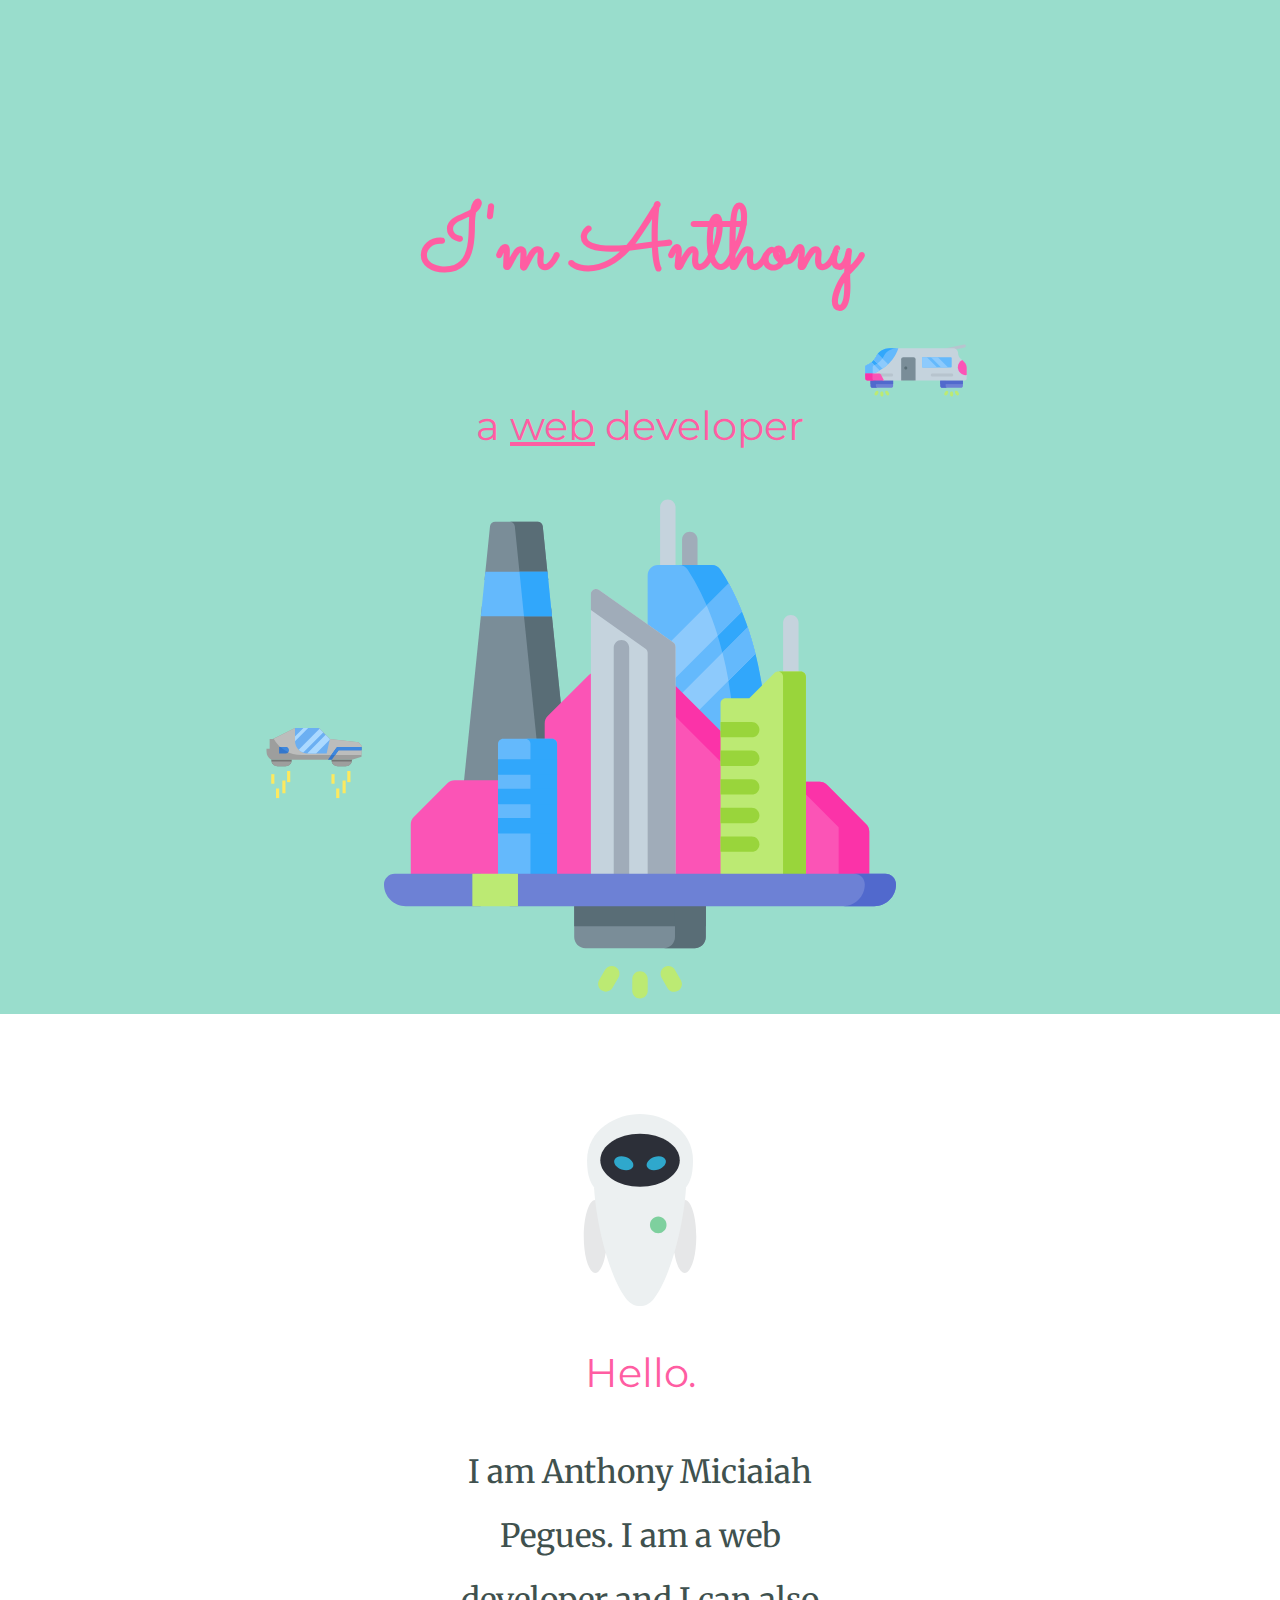
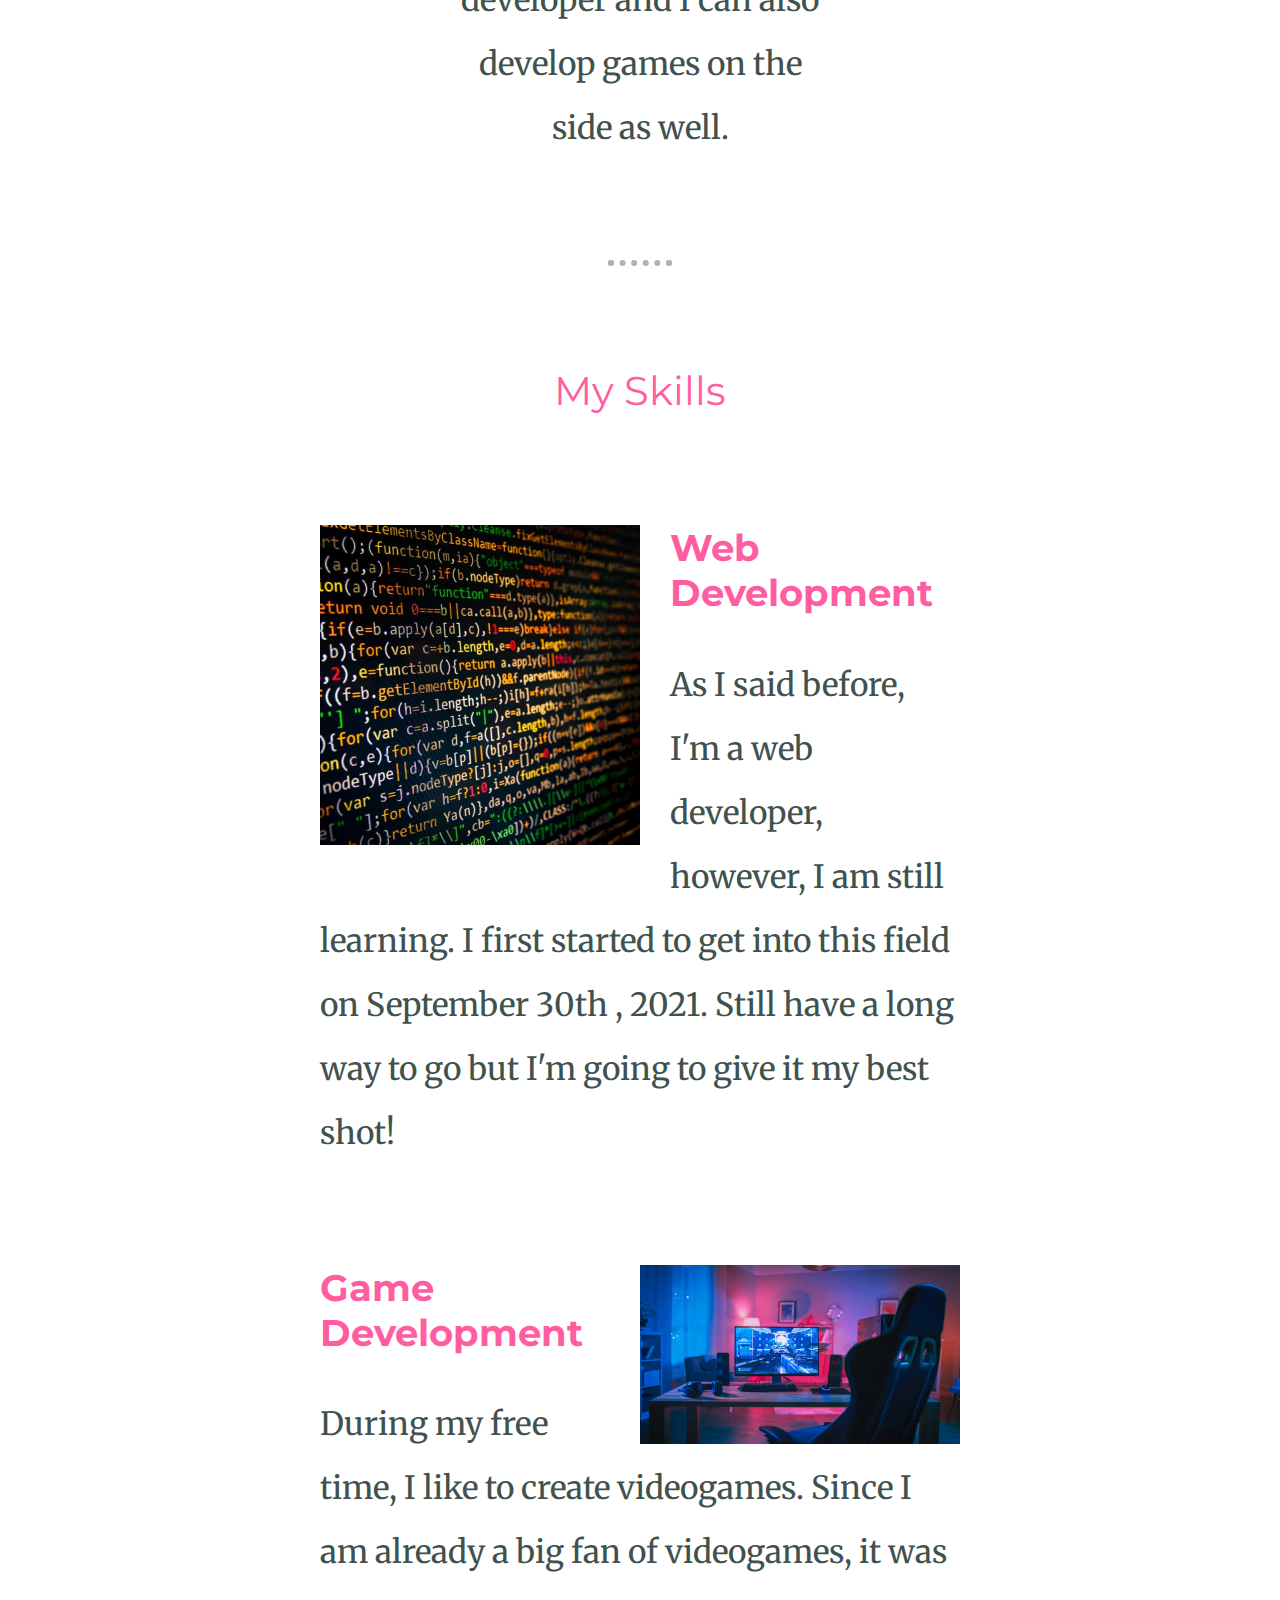
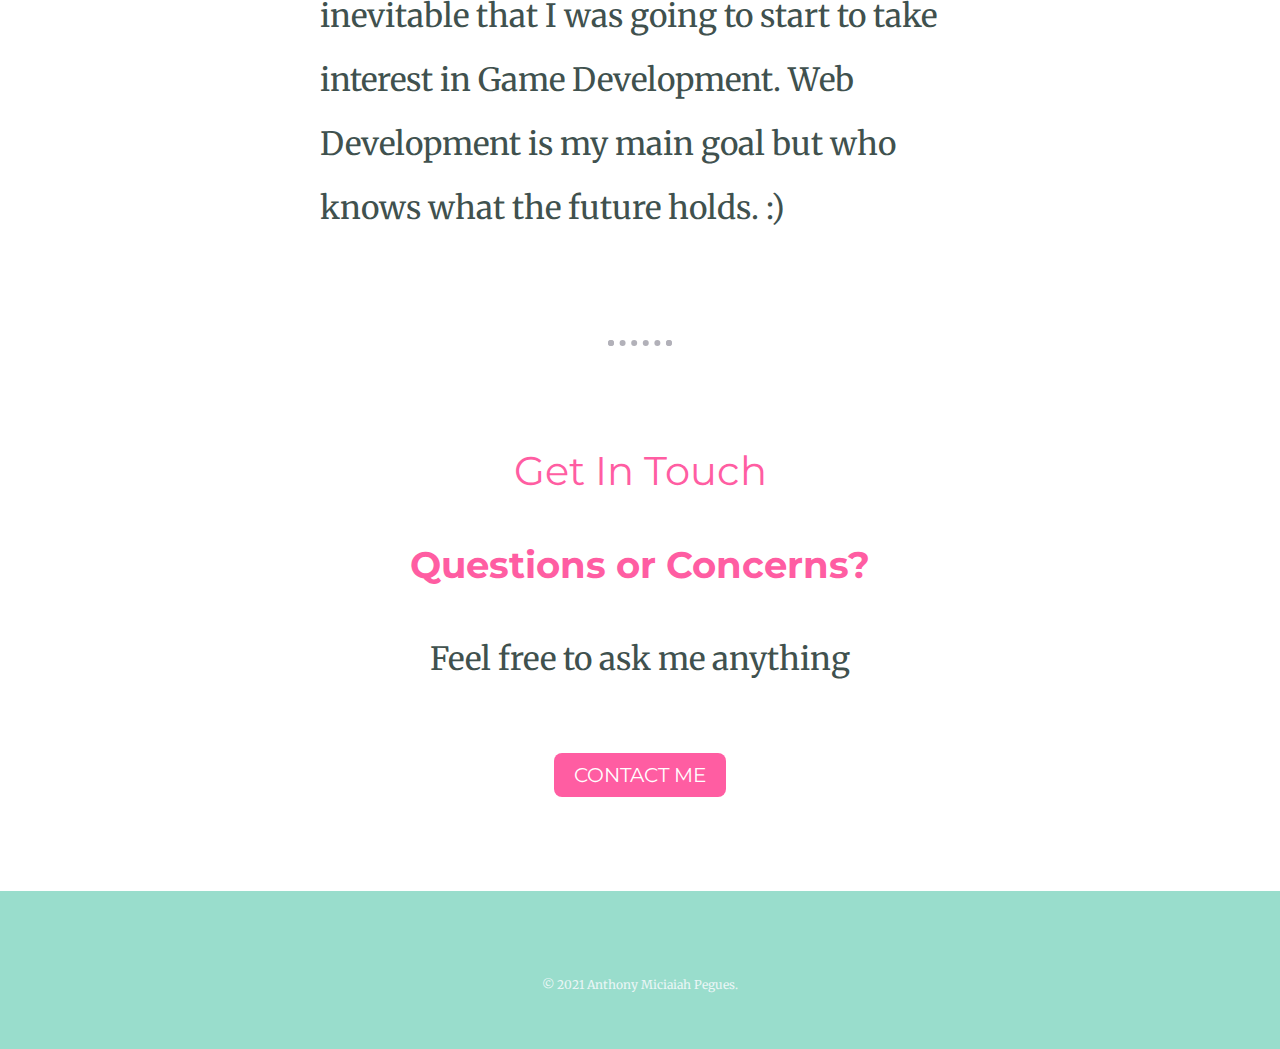
<file: index.html>
<!DOCTYPE html>
<html lang="en" dir="ltr">
  <head>
    <meta charset="utf-8">
    <title>Anthony Pegues</title>
    <link rel="stylesheet" href="css/styles.css">
    <link rel="icon" href="favicon (1).ico">
    <link href="https://fonts.googleapis.com/css2?family=Merriweather&family=Montserrat&family=Sacramento&display=swap" rel="stylesheet">
  </head>
  <body>

  <div class="top-container">
    <img class="top-cloud" src="images/car.svg" alt="car-img">
    <h1>I'm Anthony</h1>
    <h2>a <u>web</u> developer</h2>
    <img class="bottom-cloud" src="images/hover-car.svg" alt="hover-car-img">
    <img src="images/futuristic.svg" alt="futuristic-img">
  </div>
  <div class="middle-container">
    <div class="profile">
      <img class="robot" src="images/robotics.svg" alt="robotics-img">
      <h2>Hello.</h2>
      <p class="intro">I am Anthony Miciaiah Pegues. I am a web developer and I can also develop games on the side as well.</p>
    </div>
    <hr>
    <div class="skills">
      <h2>My Skills</h2>
      <div class="skill-row">
        <img class="coding" src="coding.jpg" alt="code-img">
        <h3>Web Development</h3>
        <p>As I said before, I'm a web developer, however, I am still learning. I first started to get into this field on September 30th
        , 2021. Still have a long way to go but I'm going to give it my best shot!</p>
      </div>
      <div class="skill-row">
        <img class="gaming" src="Arcade.jpg" alt="arcade-img">
        <h3>Game Development</h3>
        <p>During my free time, I like to create videogames. Since I am already a big fan of videogames, it was inevitable that I was going
        to start to take interest in Game Development. Web Development is my main goal but who knows what the future holds. :)</p>
      </div>
    </div>
    <hr>
    <div class="contact-me">
      <h2>Get In Touch</h2>
      <h3>Questions or Concerns?</h3>
      <p class="contact-message">Feel free to ask me anything</p>
      <a class="btn" href="lordskxtchy@gmail.com">CONTACT ME</a>
    </div>
  </div>


  <div class="bottom-container">
    <p class="copyright">© 2021 Anthony Miciaiah Pegues.</p>
  </div>


  </body>
</html>
</file>
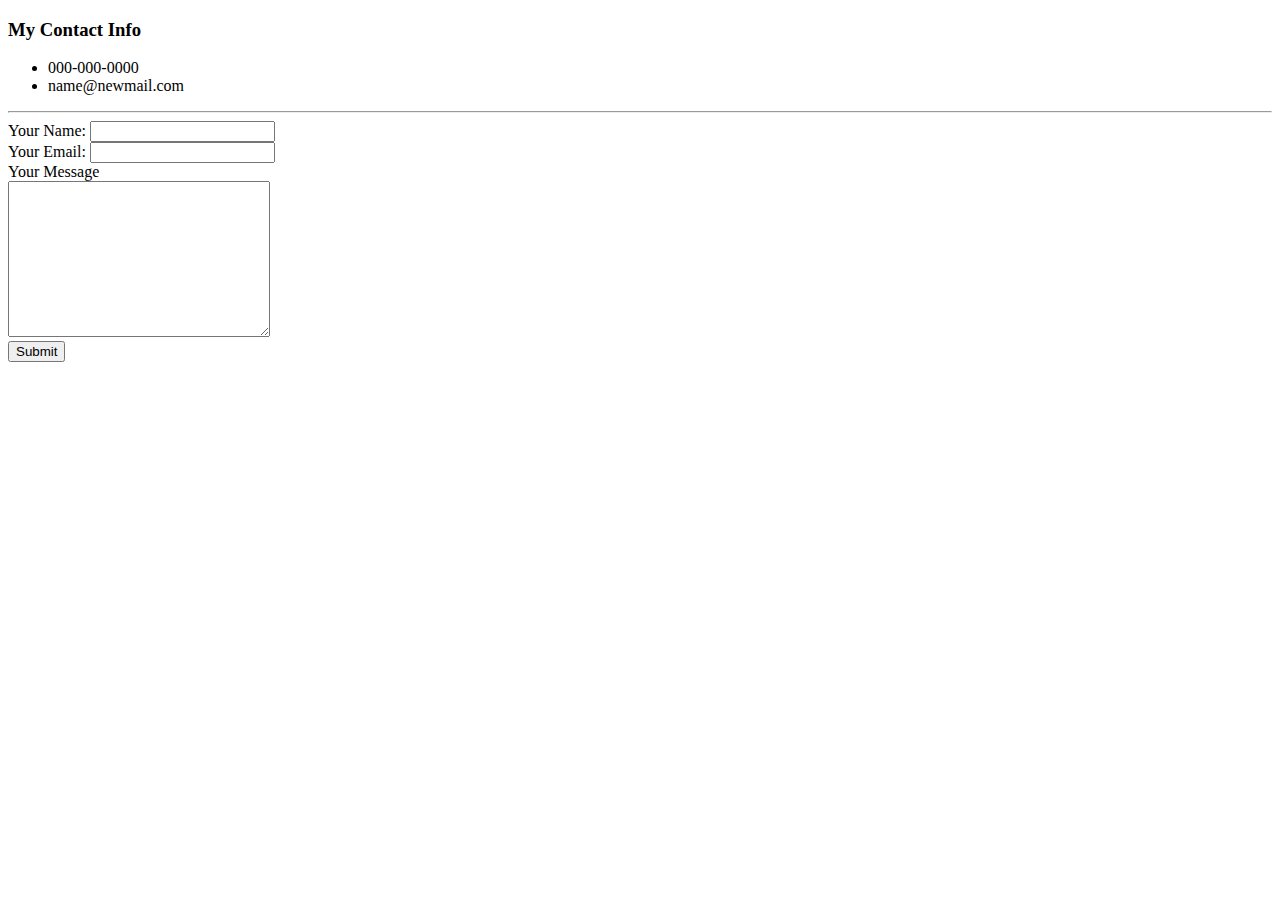
<file: contactinfo.html>
<!DOCTYPE html>
<html lang="en" dir="ltr">
  <head>
    <meta charset="utf-8">
    <title></title>
  </head>
  <body>
    <h3>My Contact Info</h3>
    <ul>
      <li>000-000-0000</li>
      <li>name@newmail.com</li>
    </ul>
    <hr>
    <form action="mailto:lordskxtchy@gmail.com" method="post" enctype="text/plain">
      <label for="">Your Name:</label>
      <input type="text" name="yourName" value=""><br>
      <label for="">Your Email:</label>
      <input type="email" name="yourEmail" value=""><br>
      <label for="">Your Message</label><br>
      <textarea name="yourMessage" rows="10" cols="30"></textarea><br>
      <input type="submit" name="">
    </form>
  </body>
</html>
</file>
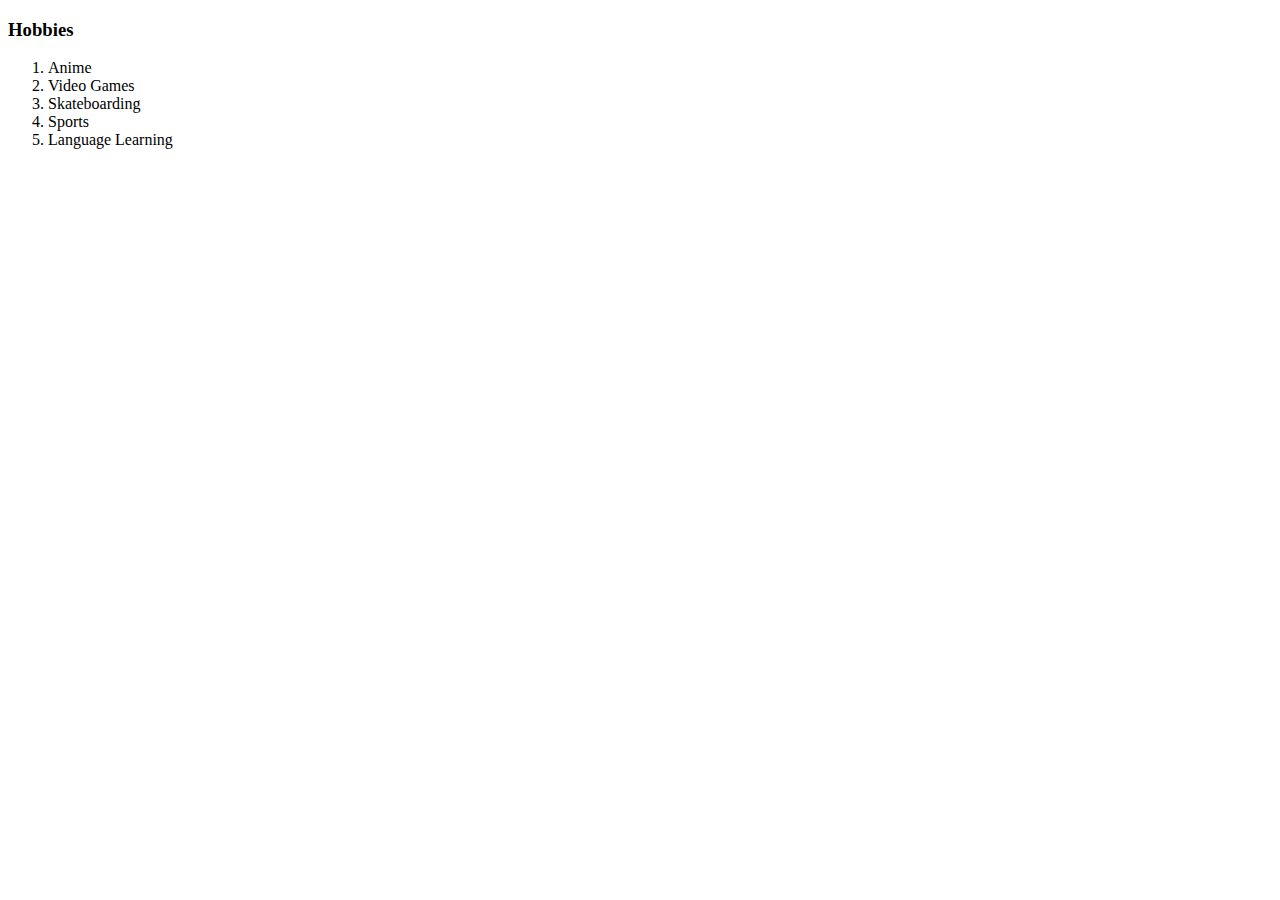
<file: hobbies.html>
<!DOCTYPE html>
<html lang="en" dir="ltr">
  <head>
    <meta charset="utf-8">
    <title></title>
  </head>
  <body>
    <h3>Hobbies</h3>
    <ol>
      <li>Anime</li>
      <li>Video Games</li>
      <li>Skateboarding</li>
      <li>Sports</li>
      <li>Language Learning</li>
    </ol>

  </body>
</html>
</file>
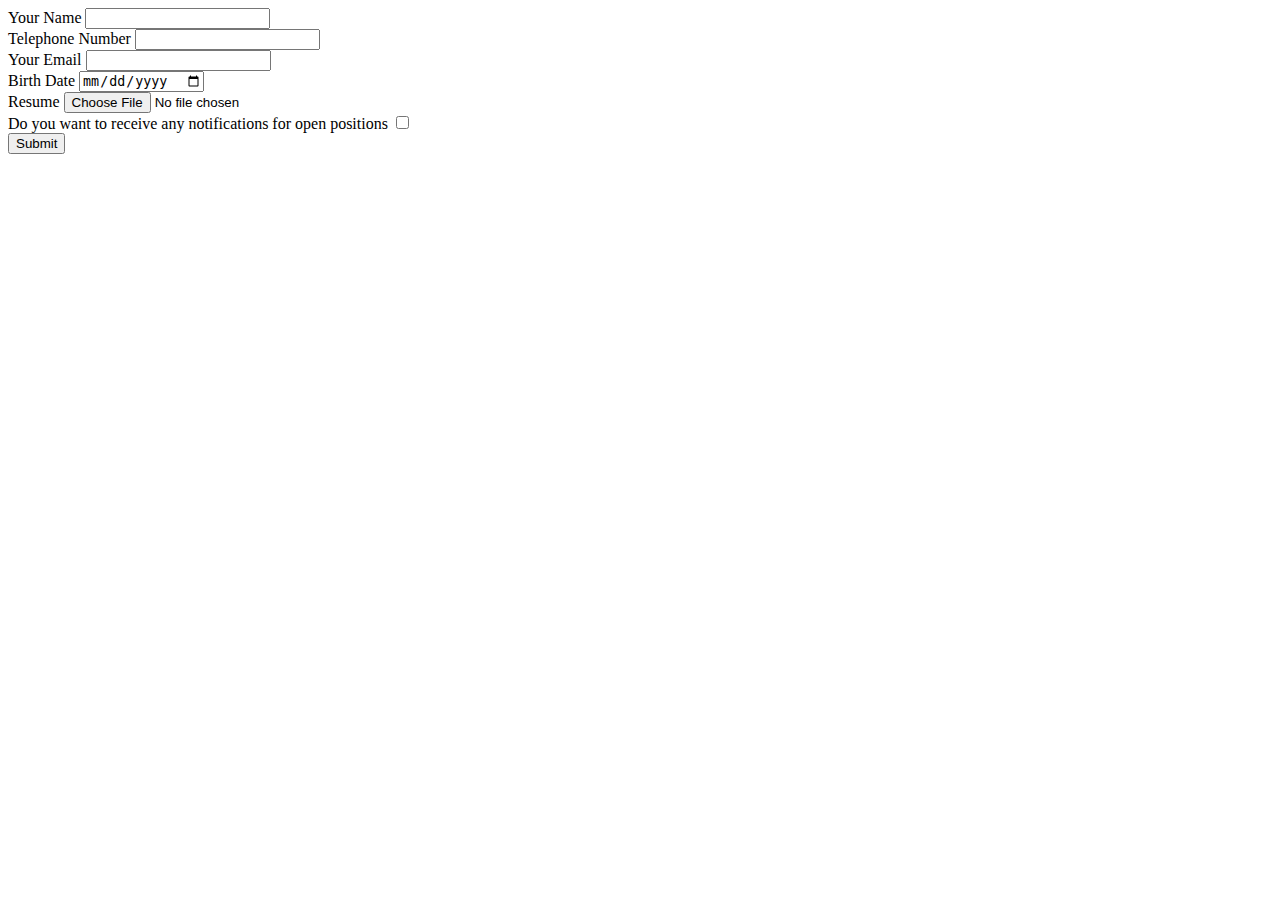
<file: inputs.html>
<!DOCTYPE html>
<html lang="en" dir="ltr">
  <head>
    <meta charset="utf-8">
    <title></title>
  </head>
  <body>
    <form class="" action="index.html" method="post">
      <label for="">Your Name</label>
      <input type="text" name="" value=""><br>
      <label for="">Telephone Number</label>
      <input type="tel" name="" value=""><br>
      <label for="">Your Email</label>
      <input type="email" name="" value=""><br>
      <label for="">Birth Date</label>
      <input type="date" name="" value=""><br>
      <label for="">Resume</label>
      <input type="file" name="" value=""><br>
      <label for="">Do you want to receive any notifications for open positions</label>
      <input type="checkbox" name="" value=""><br>
      <input type="submit" name="">
    </form>
  </body>
</html>
</file>
<file: css/styles.css>
body{
  color: #40514E;
  margin: 0;
  text-align: center;
  font-family: 'Merriweather', serif;
  font-size: 200%;
}

hr{
  border: 6px dotted #B2B1B9;
  border-bottom: none;
  width: 4%;
  margin: 100px auto;
}

h1{
  font-size: 5.625rem ;
  margin-top: 50px auto 0 auto;
  line-height: 2;
  font-family: 'Sacramento', cursive;
  color: #FF5DA2;
}

h2{
  font-family: 'Montserrat', sans-serif;
  font-size: 2.5rem;
  color: #FF5DA2;
  font-weight: normal;
  padding-bottom: 10px;
}

h3{
  font-family: 'Montserrat', sans-serif;
  color: #FF5DA2;
}

p{
  line-height: 2;
}

.intro{
  width: 30%;
  margin: auto;
}

.contact-message{
  width: 40%;
  margin: 40px auto 60px;
}

.copyright{
  color: #EAF6F6;
  font-size: 0.75rem;
  padding: 20px 0;
}

.robot{
  width: 15%;
  height: 15%;
}

.top-container {
  background-color: #99DDCC;
  position: relative;
  padding-top: 100px;
}

.middle-container {
  margin: 100px 0;
}

.bottom-container {
  background-color: #99DDCC;
  padding: 50px 0 20px;
  color: white;
}

.skill-row{
  width: 50%;
  margin: 100px auto 100px auto;
  text-align: left;
}

.coding{
  width: 50%;
  float: left;
  margin-right: 30px;
}

.gaming{
  width: 50%;
  float: right;
  margin-left: 30px;
}

.bottom-cloud{
  position: absolute;
  left: 250px;
  bottom: 200px;
  width: 10%;
  height: 10%;
}

.top-cloud{
  position: absolute;
  right: 300px;
  top: 320px;
  width: 10%;
  height: 10%;
  transform: scaleX(-1);
}

.profile{
  margin-top: 100px;
}

.btn {
  background: #FF5DA2;
  background-image: -webkit-linear-gradient(top, #FF5DA2, #1199e);
  background-image: -moz-linear-gradient(top, #FF5DA2, #1199e);
  background-image: -ms-linear-gradient(top, #FF5DA2, #1199e);
  background-image: -o-linear-gradient(top, #FF5DA2, #1199e);
  background-image: linear-gradient(to bottom, #FF5DA2, #1199e);
  -webkit-border-radius: 8;
  -moz-border-radius: 8;
  border-radius: 8px;
  font-family: 'Montserrat', sans-serif;
  color: #ffffff;
  font-size: 20px;
  padding: 10px 20px 10px 20px;
  text-decoration: none;
}

.btn:hover {
  background: #9C19E0;
  background-image: -webkit-linear-gradient(top, #9C19E0, #FF5DA2);
  background-image: -moz-linear-gradient(top, #9C19E0, #FF5DA2);
  background-image: -ms-linear-gradient(top, #9C19E0, #FF5DA2);
  background-image: -o-linear-gradient(top, #9C19E0, #FF5DA2);
  background-image: linear-gradient(to bottom, #9C19E0, #FF5DA2);
  text-decoration: none;
}
</file>
